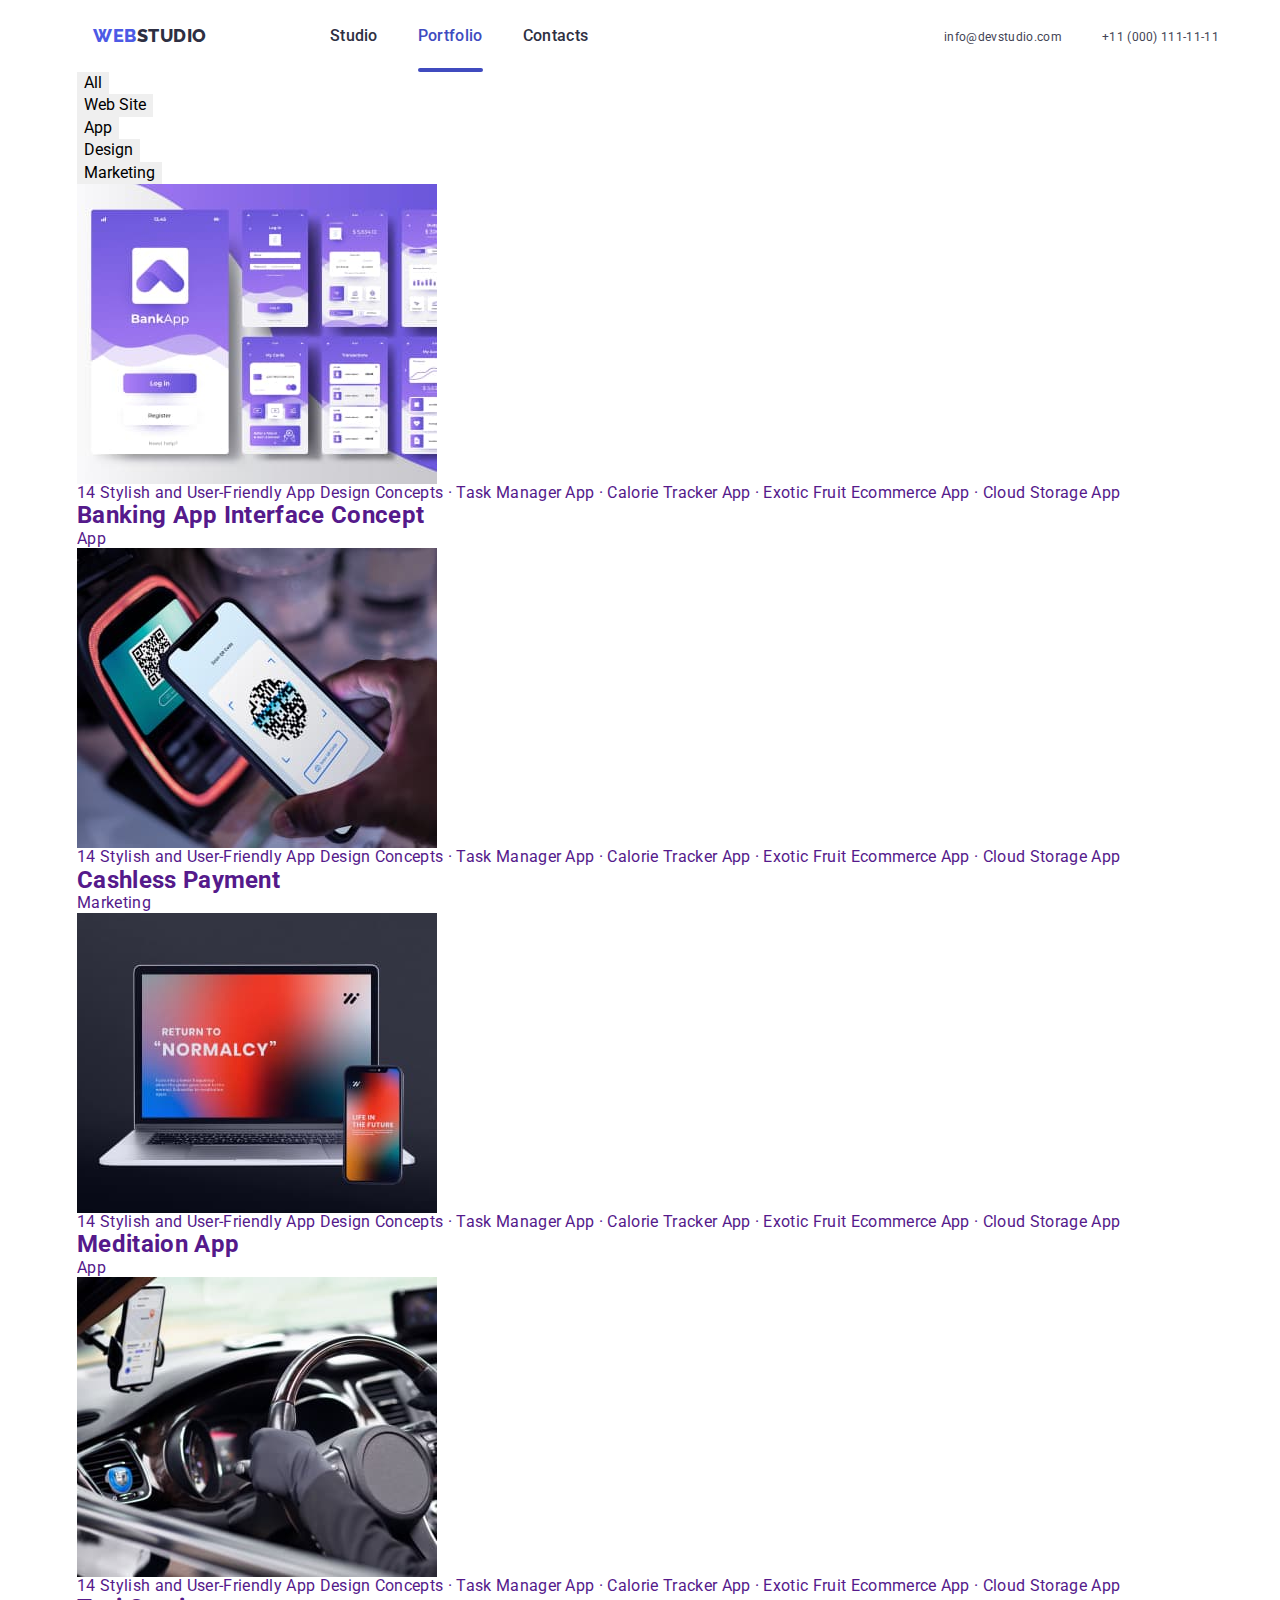
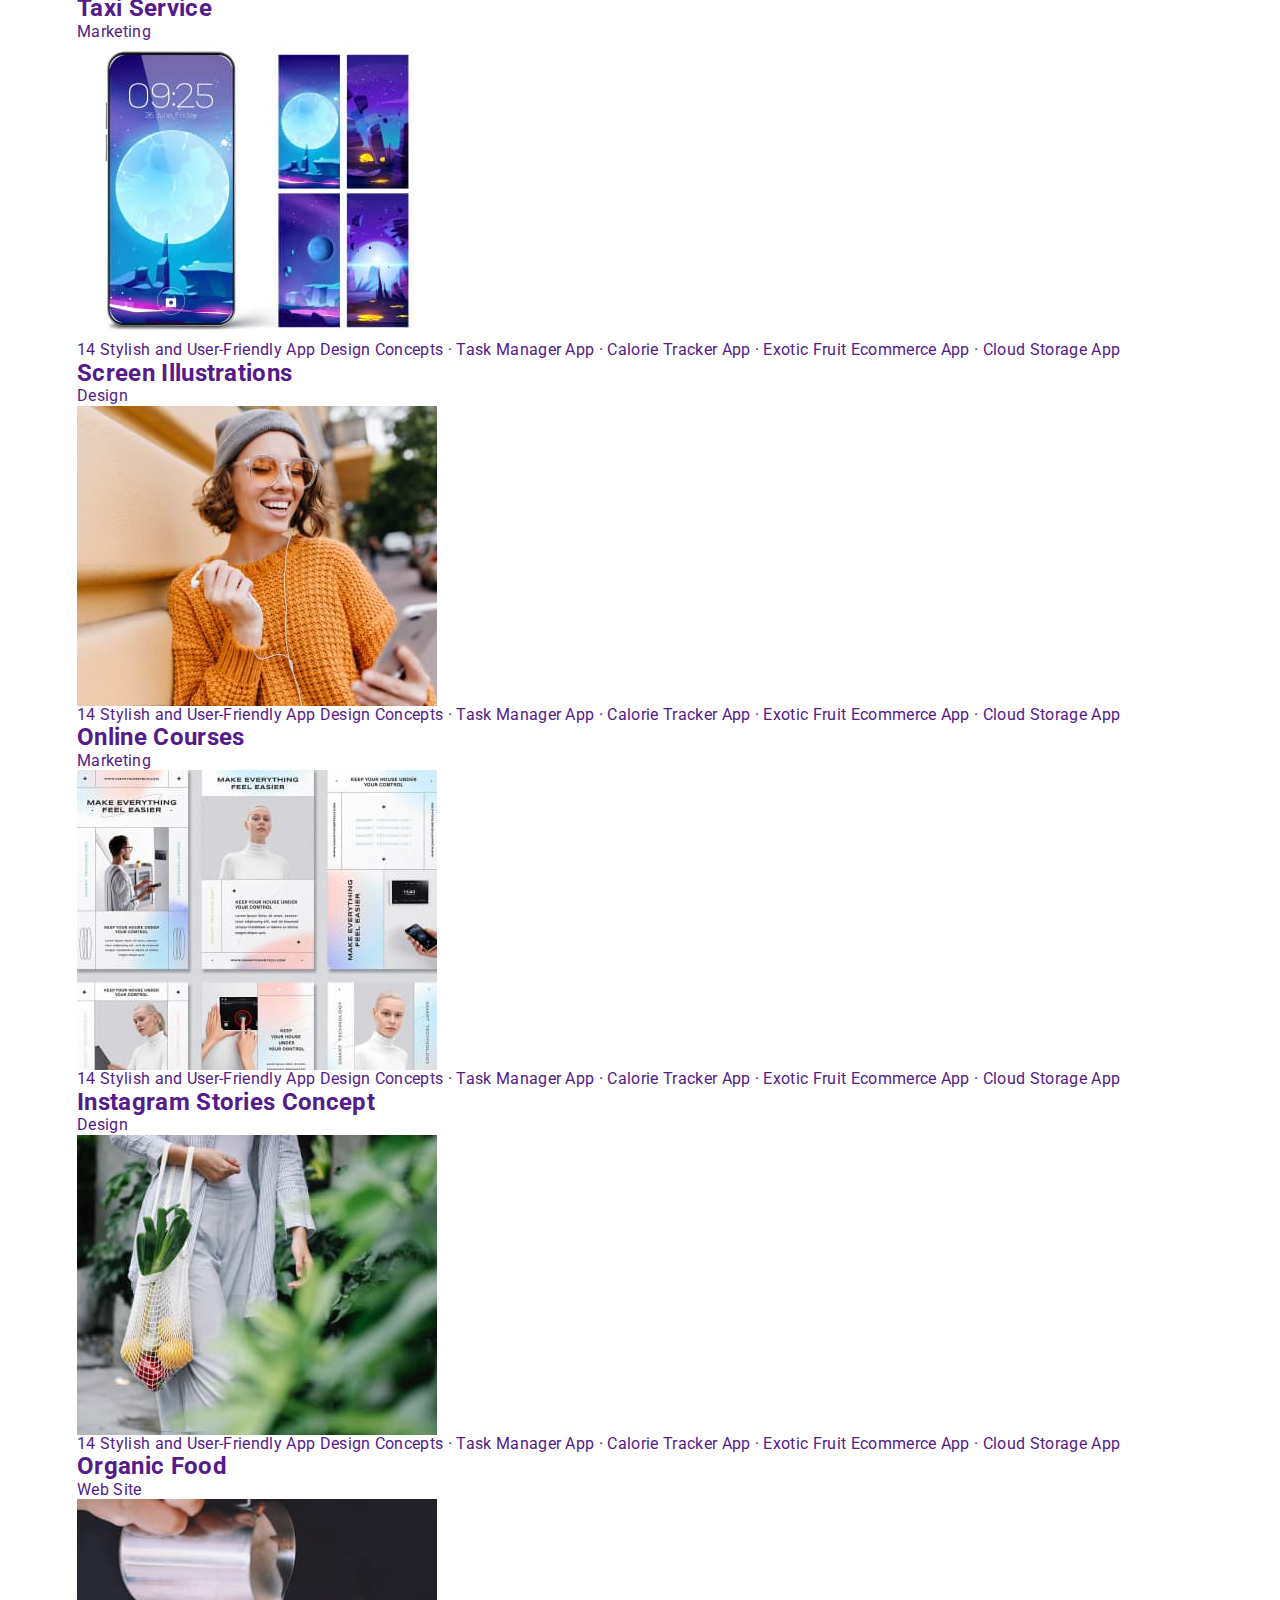
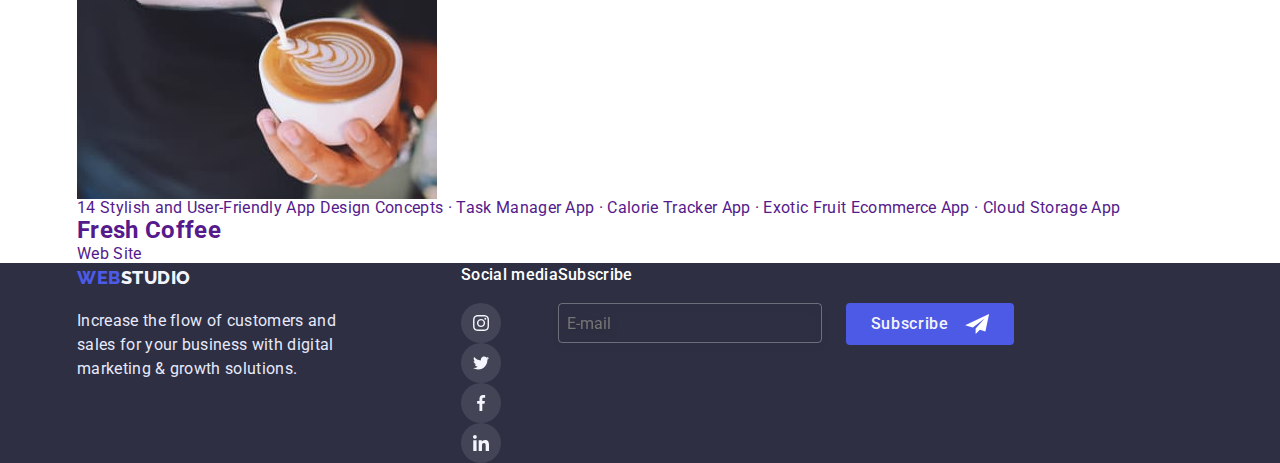
<file: portfolio.html>
<!DOCTYPE html>
<html lang="en">
<head>
    <meta charset="UTF-8">
    <meta http-equiv="X-UA-Compatible" content="IE=edge">
    <meta name="viewport" content="width=device-width, initial-scale=1.0">
    <title>Document</title>
    <link rel="preconnect" href="https://fonts.googleapis.com">
    <link rel="preconnect" href="https://fonts.gstatic.com" crossorigin>
    <link href="https://fonts.googleapis.com/css2?family=Raleway:wght@700&family=Roboto:wght@400;500;700;900&display=swap" rel="stylesheet">
    <link rel="stylesheet" href="https://cdn.jsdelivr.net/npm/modern-normalize@1.1.0/modern-normalize.min.css">
    <link rel="stylesheet" href="./css/styles.css">
</head>
<body>
    <header class="header-page container">
        <div class="header-wrapper container"> 
            <nav class="header-nav nav-wrapper">
                <a href="./index.html" class="logo-header link">
                <span class="logo-brand">Web</span>Studio</a>
                <ul class="main-nav list">
                    <li class="nav-list-item">
                    <a class="nav-link link" href="./index.html">Studio</a>
                    </li>
                    <li class="nav-list-item">
                    <a class="nav-link activ-link link" href="./portfolio.html">Portfolio</a>
                    </li>
                    <li class="nav-list-item">
                    <a class="nav-link link" href="">Contacts</a>
                    </li>
                </ul>
            </nav> 
            <address class="address">
            <ul class="address-list list">
                <li class="address-list-item"><a href="mailto:info@devstudio.com" class="address-link link">info@devstudio.com</a></li>
                <li class="address-list-item"><a href="tel:+110001111111" class="address-link link">+11 (000) 111-11-11</a></li>
            </ul>
            </address>
        </div>
    </header>

    <main>
    <section class="portfolio container">
        <!-- Тут має бути скритий заголовок -->
        <h1 class="visually-hidden">Portfolio</h1>
        <ul class="portfolio-filters">
            <li class="portfolio-filter-list list" >
                <button class="portfolio-btn button" type="button">All</button>
            </li>
            <li class="portfolio-filter-list list">
                <button class="portfolio-btn button" type="button">Web Site</button>
            </li>
            <li class="portfolio-filter-list list">
                <button class="portfolio-btn button" type="button">App</button>
            </li>
            <li class="portfolio-filter-list list">
                <button class="portfolio-btn button" type="button">Design</button>
            </li>
            <li class="portfolio-filter-list list">
                <button class="portfolio-btn button" type="button">Marketing</button>
            </li>
        </ul>
        <ul class="project-card-item">
            <li class="project-card-list list">
                <a href="" class="project-card-link link">
                    <div class="overlay">
                        <img class="project-card-img img" src="./images/portfolio.jpg" alt="Program BankApp" width="360">
                        <p class="overlay-text">14 Stylish and User-Friendly App Design Concepts · Task Manager App · Calorie Tracker App · Exotic Fruit Ecommerce App · Cloud Storage App</p>
                    </div>
                    <div class="disription-project-card">
                        <h2 class="project-card-title">Banking App Interface Concept</h2>
                        <p class="text project-card-text">App</p>
                    </div>
                </a>
            </li>
            <li class="project-card-list list">
                <a href="" class="project-card-link link">
                    <div class="overlay">
                        <img class="project-card-img img" src="./images/portfolio1.jpg" alt="Phone scan QR Code" width="360">
                        <p class="overlay-text">14 Stylish and User-Friendly App Design Concepts · Task Manager App · Calorie Tracker App · Exotic Fruit Ecommerce App · Cloud Storage App</p>
                    </div>
                    <div class="disription-project-card">
                        <h2 class="project-card-title">Cashless Payment</h2>
                        <p class="text project-card-text">Marketing</p>
                    </div>
                </a>
            </li>
            <li class="project-card-list list">
                <a href="" class="project-card-link link">
                        <div class="overlay">
                            <img class="project-card-img img" src="./images/portfolio2.jpg" alt="Laptop and phone" width="360">
                            <p class="overlay-text">14 Stylish and User-Friendly App Design Concepts · Task Manager App · Calorie Tracker App · Exotic Fruit Ecommerce App · Cloud Storage App</p>
                        </div>
                        <div class="disription-project-card">
                        <h2 class="project-card-title">Meditaion App</h2>
                        <p class="text project-card-text">App</p>
                    </div>
                </a>
            </li>
            <li class="project-card-list list">
                <a href="" class="project-card-link link">
                    <div class="overlay">
                        <img class="project-card-img img" src="./images/portfolio3.jpg" alt="Phone with navigation in car" width="360">
                        <p class="overlay-text">14 Stylish and User-Friendly App Design Concepts · Task Manager App · Calorie Tracker App · Exotic Fruit Ecommerce App · Cloud Storage App</p>
                    </div>
                    <div class="disription-project-card">
                        <h2 class="project-card-title">Taxi Service</h2>
                        <p class="text project-card-text">Marketing</p>
                    </div>
                </a>
            </li>
            <li class="project-card-list list">
                <a href="" class="project-card-link link">
                    <div class="overlay">
                        <img class="project-card-img img" src="./images/portfolio4.jpg" alt="Display phone with different type images" width="360">
                        <p class="overlay-text">14 Stylish and User-Friendly App Design Concepts · Task Manager App · Calorie Tracker App · Exotic Fruit Ecommerce App · Cloud Storage App</p>
                    </div>
                    <div class="disription-project-card">
                        <h2 class="project-card-title">Screen Illustrations</h2>
                        <p class="text project-card-text">Design</p>
                    </div>
                </a>
            </li>
            <li class="project-card-list list">
                <a href="" class="project-card-link link">
                    <div class="overlay">
                        <img class="project-card-img img" src="./images/portfolio5.jpg" alt="Smiling girl listens to music" width="360">
                        <p class="overlay-text">14 Stylish and User-Friendly App Design Concepts · Task Manager App · Calorie Tracker App · Exotic Fruit Ecommerce App · Cloud Storage App</p>
                    </div>
                    <div class="disription-project-card">
                        <h2 class="project-card-title">Online Courses</h2>
                        <p class="text project-card-text">Marketing</p>
                    </div>
                </a>
            </li>
            <li class="project-card-list list">
                <a href="" class="project-card-link link">
                    <div class="overlay">
                        <img class="project-card-img img" src="./images/portfolio6.jpg" alt="Different options for Instagram stories" width="360">
                        <p class="overlay-text">14 Stylish and User-Friendly App Design Concepts · Task Manager App · Calorie Tracker App · Exotic Fruit Ecommerce App · Cloud Storage App</p>
                    </div>
                    <div class="disription-project-card">
                        <h2 class="project-card-title">Instagram Stories Concept</h2>
                        <p class="text project-card-text">Design</p>
                    </div>
                </a>
                
            </li>
            <li class="project-card-list list">
                <a href="" class="project-card-link link">
                    <div class="overlay">
                        <img class="project-card-img img" src="./images/portfolio7.jpg" alt="A woman with a bag containing vegetables and fruits" width="360">
                        <p class="overlay-text">14 Stylish and User-Friendly App Design Concepts · Task Manager App · Calorie Tracker App · Exotic Fruit Ecommerce App · Cloud Storage App</p>
                    </div>
                    <div class="disription-project-card">
                        <h2 class="project-card-title">Organic Food</h2>
                        <p class="text project-card-text">Web Site</p>
                    </div>
                </a>
            </li>
            <li class="project-card-list list">
                <a href="" class="project-card-link link">
                    <div class="overlay">
                        <img class="project-card-img img" src="./images/portfolio8.jpg" alt="Aromatic coffee with a picture" width="360">
                        <p class="overlay-text">14 Stylish and User-Friendly App Design Concepts · Task Manager App · Calorie Tracker App · Exotic Fruit Ecommerce App · Cloud Storage App</p>
                    </div>
                        <div class="disription-project-card">
                        <h2 class="project-card-title">Fresh Coffee</h2>
                        <p class="text project-card-text">Web Site</p>
                    </div>  
                </a>
            </li>
        </ul>
    </section>
    </main>
    <footer class="footer-page">
        <div class="footer-wrapper container">
                <div class="wrapper-logo-text">
                    <a class="footer-logo link" href="./index.html">
                    <span class="logo-brand">Web</span>Studio</a>
                    <p class="text footer-text">Increase the flow of customers and sales for your business with digital marketing & growth solutions.</p>
                </div>
                <div class="wrapper-social">
                <h2 class="footer-social-title">Social media</h2>
                <ul class="social-list list">
                    <li class="social-list-item">
                        <a href="" class="social-link social-link-footer link">
                            <svg class="social-icon">
                                <use href="./images/icons.svg#icon-instagram"></use>
                            </svg>
                        </a>
                    </li>
                    <li class="social-list-item">
                        <a href="" class="social-link social-link-footer link">
                            <svg class="social-icon">
                                <use href="./images/icons.svg#icon-twitter"></use>
                            </svg>
                        </a>
                    </li>
                    <li class="social-list-item">
                        <a href="" class="social-link social-link-footer link">
                            <svg class="social-icon">
                                <use href="./images/icons.svg#icon-facebook"></use>
                            </svg>
                        </a>
                    </li>
                    <li class="social-list-item">
                        <a href="" class="social-link social-link-footer link">
                            <svg class="social-icon">
                                <use href="./images/icons.svg#icon-linkedin"></use>
                            </svg>
                        </a>
                    </li>
                </ul>
                </div>
                <div>
                    <h2 class="footer-subscribe-title">Subscribe</h2>
                    <form action="" class="form-subscribe" autocomplete="on">
                        <label class="form-subscribe-label">
                        <input class="subscribe-email" type="email" placeholder="E-mail" name="email" id="email">
                        </label>
                        <button class="btn-subscribe" type="submit">Subscribe
                            <svg class="icon-send" width="24px" height="20px">
                                <use href="./images/icons.svg#icon-icon-send"></use>
                            </svg>
                        </button>
                        
                    </form>
                </div>
        </div>
    </footer>
</body>
</html>
</file>
<file: css/styles.css>
:root {
    --primary-dark-color: #2E2F42;
    --primary-light-color: #FFFF;
    --main-color-text: #434455;
    --accent-color: #E7E9FC;
    --presed-state-btn: #404BBF;
    --primary-brand-color: #4D5AE5;
    --light-background-color: #F4F4FD;
    --modal-background-color: #FCFCFC;
    --valid-field: #31D0AA;
    --color-text-modal: #8E8F99;
    --cubic: cubic-bezier(0.4, 0, 0.2, 1);
}

h1,
h2,
h3,
h4,
p {
    margin-top: 0;
    margin-bottom: 0;
}

ul {
    margin-top: 0;
    margin-bottom: 0;
    padding-left: 0;
}

img {
    display: block;
}

a {
text-decoration: none;
}

li {
list-style: none;
}

button {
    border: 1px solid transparent;
    cursor: pointer;
}

address {
    font-style: normal;
}


body {
    font-family: 'Roboto', sans-serif;
    color: var(--primary-dark-color);
    letter-spacing: 0.02em;  
}

body.modal-open {
    overflow: hidden;
}

.visually-hidden {
    position: absolute;
    width: 1px;
    height: 1px;
    margin: -1px;
    border: 0;
    padding: 0;
    white-space: nowrap;
    clip-path: inset(100%);
    clip: rect(0 0 0 0);
    overflow: hidden;    
}

.container {
    padding-left: 16px;
    padding-right: 16px;
}



.logo-header {
    font-family: 'Raleway', sans-serif ;
    font-weight: 800;
    font-size: 18px;
    line-height: 1.33;
    letter-spacing: 0.03em;
    text-transform: uppercase;
    color: inherit;
}

.logo-brand {
    color: var(--primary-brand-color);
}


.mobile-menu-open {
    background-color: transparent;
    border: none;
    color: black;
    padding: 0;
    width: 32px;
}

/* .mobil-menu-container {
    position: relative;
    padding-left: 40px;
    padding-top: 80px;
    padding-bottom: 40px;

    
} */


.mobile-menu {
    position: fixed;
    width: 100%;
    height: 100%;
    left: 0;
    top: 0;
    background-color: var(--primary-light-color);
    z-index: 100;
    padding: 80px 40px 40px 40px;
    opacity: 0;
    visibility: hidden;
    pointer-events: none;
}

.mobile-menu-container {
    display: flex;
    flex-wrap: wrap;
    flex-direction: column;
    justify-content: space-between;
}

.icon-hamburger {
    stroke: var(--primary-dark-color);
}

.mobile-menu.is-open {
    opacity: 1;
    visibility: visible;
    pointer-events: auto;
}

.header-wrapper {
    display: flex;
    align-items: center;
    justify-content: space-between;
}


.btn-close {
    position: absolute;
    top: 24px;
    right: 24px;
    display: flex;
    justify-content: center;
    align-items: center;
    padding: 0;
    width: 24px;
    height: 24px;
    border-radius: 50%;
    border: 1px solid rgba(0, 0, 0, 0.1);
    background-color: var(--accent-color);
    transition: background-color 250ms var(--cubic), fill 250ms var(--cubic);
}


.mobil-menu-social-list {
    display: flex;
    justify-content: center;
    align-items: center;
}

.mobil-menu-social-item:not(:last-child) {
    margin-right: 56px;
}


.social-link {
    display: flex;
    justify-content: center;
    align-items: center;
    width: 40px;
    height: 40px;
    border-radius: 50%;
    color: var(--light-background-color);
}

.social-link-main {
    background-color: var(--primary-brand-color);
    transition: background-color 250ms cubic-bezier(0.4, 0, 0.2, 1);
}

.social-icon {
    width: 16px;
    height: 16px;
    fill: currentColor;
}

.mobil-menu-social-icon {
    width: 24px;
    height: 24px;
    fill: currentColor; 
}
.social-link-main:hover,
.social-link-main:focus {
    background-color: var(--presed-state-btn);

}


.mobil-menu-nav-item:not(:last-child) {
    margin-bottom: 40px;
}

.mobil-menu-nav-link {
    font-weight: 700;
    font-size: 36px;
    line-height: 1.11;
    color: inherit;
    transition: color 250ms var(--cubic);
    
}

.mobil-menu-nav-link:hover,
.mobil-menu-nav-link:focus {
    color: var(--presed-state-btn);
}

.mobil-menu-bottom {
    display: flex;
    flex-wrap: wrap;
    align-items: center;
}
.tel-list-item {
    margin-bottom: 40px;
}
.mail-list-item {
    margin-bottom: 48px;
}

.mobil-menu-email-link {
    color: inherit;
    font-size: 20px;
    line-height: 1.2;
    transition: color 250ms var(--cubic);
}

.mobil-menu-tel-link {
    color: inherit;
    font-weight: 600;
    font-size: 36px;
    line-height: 1.11;
}


.mobil-menu-email-link:hover,
.mobil-menu-email-link:focus 
{
    color: var(--primary-brand-color);
    }

.mobil-menu-tel-link:hover,
.mobil-menu-tel-link:focus
{
    color: var(--primary-brand-color);
    }

/* ====================HERO================== */
.hero {
    background-image: linear-gradient(rgba(46, 47, 66, 0.7), rgba(46, 47, 66, 0.7)), url(../images/bg-hero-mobile.jpg);
    background-color: rgba(46, 47, 66, 0.7);
    background-position: center;
    background-repeat: no-repeat;
    margin: 0 auto;
    max-width: 428px;
}

@media (min-device-pixel-ratio: 2) and (max-width: 767px),
(-webkit-min-device-pixel-ratio: 2) and (max-width: 767px),
(min-resolution: 192dpi) and (max-width: 767px),
(min-resolution: 2dppx) and (max-width: 767px) {
    .hero {
        background-image: linear-gradient(rgba(46, 47, 66, 0.7), rgba(46, 47, 66, 0.7)), url(../images/bg-hero-mobile@2x.jpg);
        background-size: cover;
    }
}
.hero-wrapper {
    text-align: center;
}

.hero-title { 
    color: var(--primary-light-color);
    font-size: 36px;
    line-height: 1.11;
    margin-bottom: 72px;
    
}

.hero-btn {
    color: var(--primary-light-color);
    background-color: var(--primary-brand-color);
    font-weight: 500;
    font-size: 16px;
    line-height: 1.5;
    letter-spacing: 0.04em;
    box-shadow: 0px 4px 4px rgba(0, 0, 0, 0.15);
    border-radius: 4px;
    padding: 16px 32px;
    

    transition: background-color 250ms var(--cubic);
}

.hero-btn:hover,
.hero-btn:focus {
    background-color: var(--presed-state-btn);
}

.section {
    padding-top: 96px;
    padding-bottom: 96px;
}

.feature-item-list:not(:last-child) {
    margin-bottom: 72px;
}

.feature-subtitle {
    font-size: 36px;
    line-height: 1.11;
    margin-bottom: 8px;
    text-align: center;
}

.feature-text {
    font-weight: 500;
    font-size: 16px;
    line-height: 1.5;
}


.customers-title{
    font-size: 36px;
    line-height: 1.11;
    text-align: center;
    text-transform: capitalize;
    margin-bottom: 72px;
}

.customers-list {
    display: flex;
    flex-wrap: wrap;
    justify-content: center;
    column-gap: 16px;
    row-gap: 72px;

}

.customers-list-item {
    flex-basis: calc((100% - 16px) / 2);
}

.customers-link {
    color: #8e8f99;
    display: flex;
    justify-content: center;
    align-items: center;
    padding: 15px 31px;
    border: 1px solid #8E8F99;
    border-radius: 4px;

    transition: border 250ms var(--cubic), color 250ms var(--cubic);
}

.customers-icon {
    width: 110px;
    height: 56px;
    fill: currentColor;
}

.customers-link:focus,
.customers-link:hover {
    border: 1px solid var(--presed-state-btn);
    color: var(--presed-state-btn);
}

.footer-page {
    background-color: var(--primary-dark-color);
}



    
.footer-logo {
    text-transform: uppercase;
    font-family: 'Raleway', sans-serif;
    font-weight: 800;
    font-size: 18px;
    line-height: 1.67;
    letter-spacing: 0.03em;
    color: var(--light-background-color);
}


.footer-text {
    color: var(--accent-color);
    width: 264px;
    font-size: 16px;
    line-height: 1.5;
    margin-left: auto;
    margin-right: auto;
    margin-top: 16px;
}


.footer-social-title  {
    color: var(--primary-light-color);
    font-weight: 500;
    font-size: 16px;
    line-height: 1.5;
    margin-bottom: 16px;
    
}

.social-list-footer {
    display: flex;
    justify-content: center;
}

.social-link-footer {
    background-color: rgba(255, 255, 255, 0.1);
    transition: background-color 250ms var(--cubic);
}

.social-link-footer:hover,
.social-link-footer:focus {
    background-color: var(--valid-field);
}
.form-subscribe {
    width: 100%;
}

.footer-subscribe-title {
    color: var(--primary-light-color);
    font-weight: 500;
    font-size: 16px;
    line-height: 1.5;
    margin-bottom: 16px;

}


.subscribe-email {
    width: 100%;
    height: 40px;
    background-color: transparent;
    border: 1px solid rgba(255, 255, 255, 0.3);
    filter: drop-shadow(0px 4px 4px rgba(0, 0, 0, 0.15));
    border-radius: 4px;
    padding: 8px;
    margin-bottom: 16px;
}

.btn-subscribe {
    display: flex;
    justify-content: center;
    align-items: center;
    gap: 16px;
    height: 100%;
    font-weight: 500;
    font-size: 16px;
    line-height: 1.5;
    text-align: center;
    padding: 8px 24px 8px 24px ;
    background-color: var(--primary-brand-color);
    border-radius: 4px;
    letter-spacing: 0.04em;
    color: var(--light-background-color);
    
    
    transition: background-color 250ms var(--cubic);
}

.btn-subscribe:hover, 
.btn-subscribe:focus {
    background-color: var(--presed-state-btn);}




.backdrop {
    position: fixed;
    left: 0;
    top: 0;
    z-index: 100;
    width: 100%;
    height: 100%;
    background-color: rgba(46, 47, 66, 0.4);
    padding: 96px 18px;
    overflow-y: scroll;
    
    
    transition: opacity 250ms var(--cubic), visibility 250ms var(--cubic);
}

.backdrop.is-hidden .modal {
    transform: translate(-50%, -50%) scale(1.5);
}


.modal {
    /* position: absolute;
    left: 50%; 
    top: 50%;
    transform: translate(-50%, -50%) scale(1); */
   

    /* min-width: 408px; */
    padding: 72px 24px 24px 24px;
    background-color: #FCFCFC;
    box-shadow: 0px 1px 1px rgba(0, 0, 0, 0.14), 0px 1px 3px rgba(0, 0, 0, 0.12), 0px 2px 1px rgba(0, 0, 0, 0.2);
    border-radius: 4px;
    transform: scale(1);
    
    transition: translate 250ms var(--cubic), scale 250ms var(--cubic);
}




.is-hidden {
    opacity: 0;
    visibility: hidden;
    pointer-events: none;
}


.modal-btn-close {
    position: absolute;
    top: 24px;
    right: 24px;
    display: flex;
    justify-content: center;
    align-items: center;
    padding: 0;
    width: 24px;
    height: 24px;
    border-radius: 50%;
    border: 1px solid rgba(0, 0, 0, 0.1);
    background-color: var(--accent-color);

    transition: background-color 250ms var(--cubic), fill 250ms var(--cubic);
}
    
.modal-btn-close:hover, .modal-btn-close:focus {
    background-color: var(--presed-state-btn);
}

.modal-btn-close:hover, .modal-btn-close:focus + .modal-btn-close-icon {
    fill: var(--primary-light-color);
}


.modal-title {
    font-weight: 500;
    font-size: 16px;
    line-height: 1.5;
    text-align: center;
    color: var(--primary-dark-color);
    margin-bottom: 16px;
}


.modal-field {
    display: flex;
    flex-direction: column;
    margin-bottom: 8px;
}

.form-modal-label {
    font-weight: 400;
    font-size: 12px;
    line-height: 1.33;
    letter-spacing: 0.04em;
    color: var(--color-text-modal);
    margin-bottom: 4px;
}

.form-modal-input {
    width: 100%;
    height: 40px;
    background-color: var(--modal-background-color);
    border: 1px solid rgba(33, 33, 33, 0.2);
    outline: transparent;
    border-radius: 4px;
    padding-left: 38px;
}

.form-modal-comment {
    width: 100%;
    height: 120px;
    padding: 8px 16px 8px 16px;
    border: 1px solid rgba(33, 33, 33, 0.2);
    border-radius: 4px;
    background-color: var(--modal-background-color);
    resize: none;
    outline: transparent;

}

.form-modal-comment::placeholder {
    font-family: 'Roboto', sans-serif;
    font-weight: 400;
    font-size: 12px;
    line-height: 1.33;
    letter-spacing: 0.04em;
    color: rgba(117, 117, 117, 0.5);
}

.modal-field-check {
    margin-top: 16px;
    margin-bottom: 24px;
}

.modal-btn-send {
    display: block;
    margin-left: auto;
    margin-right: auto;
    min-width: 169px;
    padding: 16px 32px;
    font-weight: 500;
    font-size: 16px;
    line-height: 1.5;
    text-align: center;
    letter-spacing: 0.04em;
    color: var(--light-background-color);
    box-shadow: 0px 4px 4px rgba(0, 0, 0, 0.15);
    border-radius: 4px;
    background-color: var(--primary-brand-color);
    transition: background-color 250ms var(--cubic);
}

.modal-btn-send:hover, .modal-btn-send:focus {
    background-color: var(--presed-state-btn);
}

.wrap-input {
    position: relative;
}

.input-icon {
    position: absolute;
    top: 50%;
    left: 16px;
    transform: translateY(-50%);
}


.form-modal-input:focus, .form-modal-comment:focus {
    border: 1px solid var(--primary-brand-color);
}

.form-modal-input:focus + .input-icon {
    fill: var(--primary-brand-color);
}   


.modal-check-label {
    display: flex;
    justify-content: center;
    align-items: center;
    font-weight: 400;
    font-size: 12px;
    line-height: 1.33;
    letter-spacing: 0.04em;
    color: #757575;

    
}
.wrap-chek-icon {
    display: flex;
    justify-content: center;
    align-items: center;
    width: 16px;
    height: 16px;
    border: 1.25px solid var(--primary-dark-color);
    border-radius: 2px;
    margin-right: 8px;
    fill: transparent;

    transition: background-color 250ms var(--cubic), fill 250ms var(--cubic);
}


.modal-check:checked + .modal-check-label > .wrap-chek-icon {
    background-color: var(--presed-state-btn);
    border: none;
    fill: var(--primary-light-color);
    
}

.label-link {
    padding-left: 3px;
    color: var(--primary-brand-color);
} 

.team {
    background: var(--light-background-color);
}

.team-list {
    display: flex;
    flex-direction: column;
    align-items: center;
}
.team-title {
    font-size: 36px;
    line-height: 40px;
    text-transform: capitalize;
    text-align: center;
    margin-bottom: 72px;
}



.team-item-list {
    background: var(--primary-light-color);
    box-shadow: 0px 1px 6px rgba(46, 47, 66, 0.08), 0px 1px 1px rgba(46, 47, 66, 0.16), 0px 2px 1px rgba(46, 47, 66, 0.08);
    border-radius: 0px 0px 4px 4px;
}


.team-card {
    text-align: center;
    padding-top: 32px;
    padding-bottom: 32px;
}

.team-subtitle {
    margin-bottom: 8px;
}

.team-text {
    margin-bottom: 8px;}

.social-list-team {
    display: flex;
    justify-content: center;
}


.social-list-item:not(:last-child) {
    margin-right: 16px;
}

.social-link-team {
    background-color: var(--primary-brand-color);
    transition: background-color 250ms cubic-bezier(0.4, 0, 0.2, 1);
}

.social-link-team:hover,
.social-link-team:focus {
    background-color: var(--presed-state-btn);

}

/* =====  480px +++  ====== */
@media screen and (min-width: 480px) {
    .container {
    width: 428px;
    margin-left: auto;
    margin-right: auto;
    }


.modal {
    position: absolute;
    left: 50%; 
    top: 50%;
    transform: translate(-50%, -50%);
    max-width: 408px;
    width: 100%;
    min-height: 586px; 
    }

.subscribe-email {
    width: 398px;}

}


@media screen and (max-width: 767px) {
.main-nav {
        display: none;
    }

    .address {
        display: none;
    }


.hero-wrapper {
    padding-top: 112px;
    padding-bottom: 112px;
    
}

.header-page {
    padding-top: 24px;
    padding-bottom: 24px;
}

.address-list-item:not(:last-child) {
    margin-bottom: 4px;}

.wrapper-logo-text {
    margin-bottom: 72px;
}
.wrap-logo-social {
    display: flex;
    flex-wrap: wrap;
    justify-content: center;
    align-items: center;
    
}

.footer-wrapper {
    display: flex;
    flex-wrap: wrap;
    justify-content: center;
    align-items: center;
    gap: 72px;
    margin: 0 auto;
}




.footer-social-title  {
    text-align: center;
}
.footer-subscribe-title {
    text-align: center;
}

.footer-logo {
    display: block;
    text-align: center;
}

.btn-subscribe {
    margin-left: auto;
    margin-right: auto;
}

.team-item-list:not(:last-child) {
    margin-bottom: 72px;
}



}  




@media screen and (min-width: 768px) {
.container {
    width: 768px;
}

.mini-container {
    width: 582px;
}
.hero {
    background-image: linear-gradient(rgba(46, 47, 66, 0.7), rgba(46, 47, 66, 0.7)), url(../images/hero-bg-tablet.jpg);
    max-width: 768px
}

@media (min-device-pixel-ratio: 2) and (min-width: 768px),
(-webkit-min-device-pixel-ratio: 2) and (min-width: 768px),
(min-resolution: 192dpi) and (min-width: 768px),
(min-resolution: 2dppx) and (min-width: 768px) {
    .hero{
        background-image: linear-gradient(rgba(46, 47, 66, 0.7), rgba(46, 47, 66, 0.7)), url(../images/hero-bg-tablet@2x.jpg);
        background-size: cover;
    }
}

.mobile-menu {
    display: none;
}
.mobile-menu-open {
    display: none;
    }
    
.nav-wrapper {
    display: flex;
    justify-content: center;
    align-items: center;
    
}


.hero-wrapper {
padding: 112px 136px 108px 136px;}

.hero-title {
    margin-bottom: 40px;
}

.main-nav {
    display: flex; 
}
.nav-link {
    display: block;
    font-weight: 500;
    font-size: 16px;
    line-height: 1.5;
    color: inherit;
    transition: color 250ms var(--cubic);
    padding-bottom: 24px;
    padding-top: 24px;
}

.nav-link:hover,
.nav-link:focus {
    color: var(--primary-brand-color);
}

.nav-list-item:not(:last-child) {
    margin-right: 40px;
}

.nav-list-item {
    position: relative;
}

.activ-link::after {
    content: "";
    position: absolute;
    bottom: 0;
    left: 0;
    display: block;
    width: 100%;
    height: 4px;
    border-radius: 2px;
    background-color: var(--presed-state-btn);
}

.activ-link {
    color: var(--presed-state-btn);
}
.logo-header {
    margin-right: 123px;
}
.address {
    margin-left: auto;
}
.address-link {
    color: var(--main-color-text);
    font-size: 12px;
    line-height: 1.33;
    transition: color 250ms var(--cubic);
}

.address-link:hover,
.address-link:focus {
    color: var(--primary-brand-color);
    }

.section {
    padding-top: 120px;
    padding-bottom: 120px;
}

.feature-list {
    display: flex;
    flex-wrap: wrap;
    
}


.feature-subtitle {
    text-align: left;
}

.team-list {
    flex-direction: row;
    flex-wrap: wrap;
    row-gap: 64px;
    column-gap: 24px;
    
}

.team-item-list {
    width: calc((100% - 24px) / 2);
}

.customers-list-item {
    flex-basis: calc((100% - 2*24px) / 3);
}
.customers-icon {
    width: 104px;}

.wrap-logo-social {
    display: flex;
    align-items: baseline;
    margin-bottom: 72px;
}

.form-subscribe {
    display: flex;
    
} 



.wrapper-logo-text {
    margin-right: 24px;
}

.subscribe-email {
    width: 264px;
    margin-right: 24px;
}

.footer-wrapper {
    max-width: 552px;
}
}




@media screen and (max-width: 1199px) {
.feature-icon {
    display: none;
}

.work {
        display: none;
    }

.feature-item-list {
    flex-basis: calc((100% - 1 * 24px) / 2);
    margin-right: 24px;
}

.feature-item-list:nth-child(2n) {
    margin-right: 0;
}

}


@media screen and (min-width: 1200px) {
    .container {
    width: 1158px;
}

.address-list {
    display: flex;
}
.address-list-item:not(:last-child) {
    margin-right: 40px;
} 
.logo-header {
    margin-right: 123px;
}

.hero-wrapper {
    padding: 0;
    padding-top: 188px;
    padding-bottom: 188px;
    margin-left: auto;
    margin-right: auto
}
.hero{
    background-image: linear-gradient(rgba(46, 47, 66, 0.7), rgba(46, 47, 66, 0.7)), url(../images/bg-hero.jpg);
    }

@media (min-device-pixel-ratio: 2) and (min-width: 1200px),
(-webkit-min-device-pixel-ratio: 2) and (min-width: 1200px),
(min-resolution: 192dpi) and (min-width: 1200px),
(min-resolution: 2dppx) and (min-width: 1200px) {
    .hero {
        background-image: linear-gradient(rgba(46, 47, 66, 0.7), rgba(46, 47, 66, 0.7)), url(../images/hero-bg-desktop@2x.jpg);
    }
}

.hero {
    margin: 0 auto;
    max-width: 1440px;
}
.hero-title {
    margin-bottom: 48px;
}

.feature-list {
    display: flex;
    flex-wrap: wrap;
    gap: 24px;
}

.feature-item-list {
    flex-basis: calc((100% - 72px) / 4);
}



.feature-inner {
    display: flex;
    justify-content: center;
    align-items: center;
    width: 100%;
    height: 112px;
    border-radius: 4px;
    background: var(--light-background-color);
    margin-bottom: 8px;
}

.feature-icon {
    width: 64px;
    height: 64px;
}


.feature-subtitle {
    font-weight: 500;
    font-size: 20px;
    line-height: 1.2;
}

.feature-text {
    font-weight: 400;
    font-size: 16px;
    line-height: 1.5;
}

.work-wrapper {
    padding-bottom: 120px;
}
.work-list {
    display: flex;
    flex-wrap: wrap;
}

.work-item {
    flex-basis: calc((100%-48px)/3);
}

.work-title {
    font-size: 36px;
    line-height: 1.11;
    text-align: center;
    text-transform: capitalize;
    margin-bottom: 72px;
}  

.team-item-list {
    width: calc((100% - 72px) / 4);
}

.customers-list-item {
    flex-basis: calc((100% - 120px) / 6);
}

.footer-wrapper {
    display: flex;
    justify-content: baseline;
}
.wrapper-logo-text {
    margin-right: 120px;
}

.wrap-logo-social {
    margin-right: 80px;
}
.footer-wrapper {
    max-width: 100%;
}

.wrap-logo-social {
    margin-bottom: 0;
}
}
</file>
